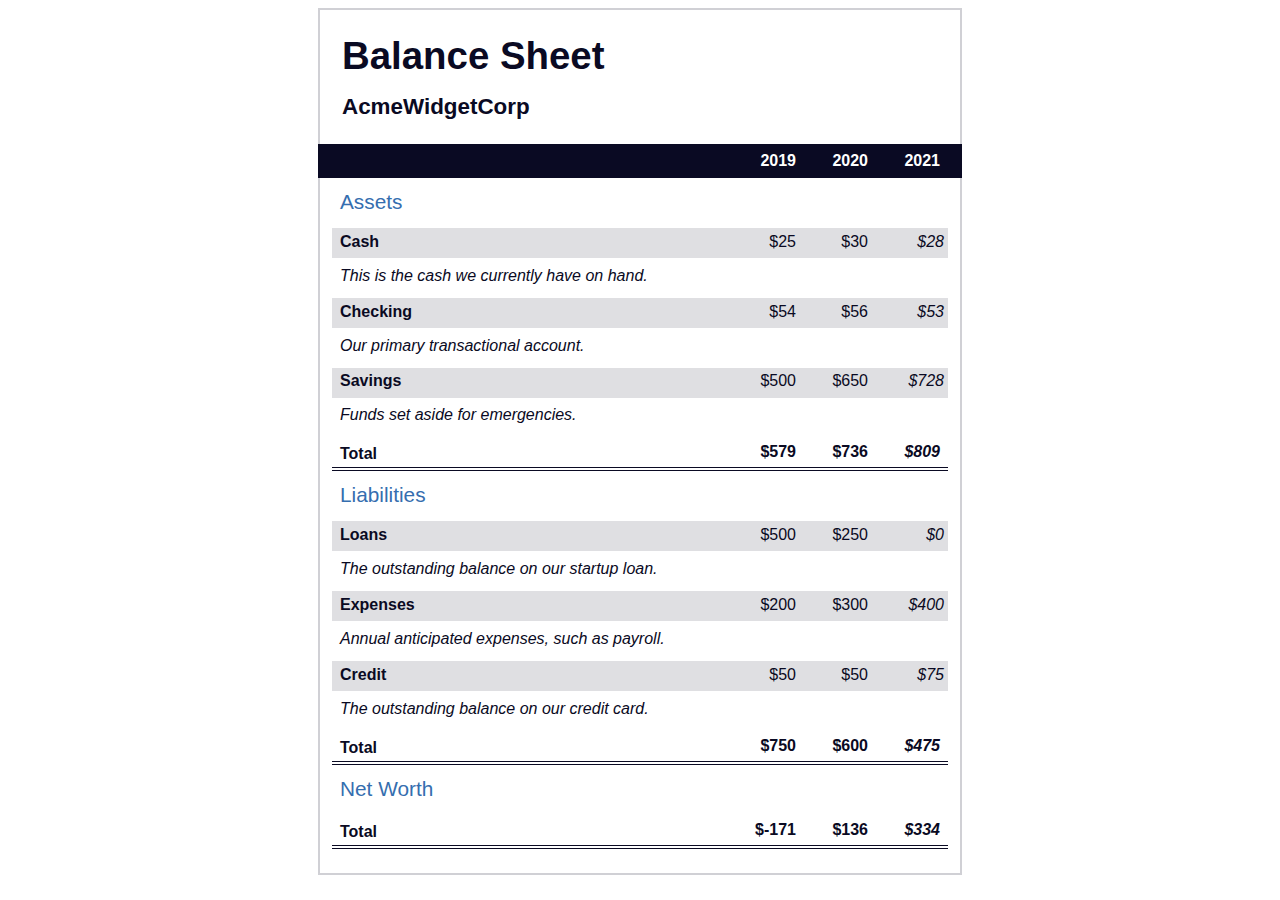
<file: Balance-Sheet/index.html>
<!DOCTYPE html>
<html lang="en">
  <head>
    <meta charset="UTF-8">
    <meta name="viewport" content="width=device-width, initial-scale=1.0">
    <title>Balance Sheet</title>
    <link rel="stylesheet" href="./styles.css">
  </head>
  <body>
    <main>
      <section>
        <h1>
          <span class="flex">
            <span>AcmeWidgetCorp</span>
            <span>Balance Sheet</span>
          </span>
        </h1>
        <div id="years" aria-hidden="true">
          <span class="year">2019</span>
          <span class="year">2020</span>
          <span class="year">2021</span>
        </div>
        <div class="table-wrap">
          <table>
            <caption>Assets</caption>
            <thead>
              <tr>
                <td></td>
                <th><span class="sr-only year">2019</span></th>
                <th><span class="sr-only year">2020</span></th>
                <th class="current"><span class="sr-only year">2021</span></th>
              </tr>
            </thead>
            <tbody>
              <tr class="data">
                <th>Cash <span class="description">This is the cash we currently have on hand.</span></th>
                <td>$25</td>
                <td>$30</td>
                <td class="current">$28</td>
              </tr>
              <tr class="data">
                <th>Checking <span class="description">Our primary transactional account.</span></th>
                <td>$54</td>
                <td>$56</td>
                <td class="current">$53</td>
              </tr>
              <tr class="data">
                <th>Savings <span class="description">Funds set aside for emergencies.</span></th>
                <td>$500</td>
                <td>$650</td>
                <td class="current">$728</td>
              </tr>
              <tr class="total">
                <th>Total <span class="sr-only">Assets</span></th>
                <td>$579</td>
                <td>$736</td>
                <td class="current">$809</td>
              </tr>
            </tbody>
          </table>
          <table>
            <caption>Liabilities</caption>
            <thead>
              <tr>
              <td></td>
              <th><span class="sr-only">2019</span></th>
              <th><span class="sr-only">2020</span></th>
              <th><span class="sr-only">2021</span></th>
              </tr>
            </thead>
            <tbody>
              <tr class="data">
                <th>Loans <span class="description">The outstanding balance on our startup loan.</span></th>
                <td>$500</td>
                <td>$250</td>
                <td class="current">$0</td>
              </tr>
              <tr class="data">
                <th>Expenses <span class="description">Annual anticipated expenses, such as payroll.</span></th>
                <td>$200</td>
                <td>$300</td>
                <td class="current">$400</td>
              </tr>
              <tr class="data">
                <th>Credit <span class="description">The outstanding balance on our credit card.</span></th>
                <td>$50</td>
                <td>$50</td>
                <td class="current">$75</td>
              </tr>
              <tr class="total">
                <th>Total <span class="sr-only">Liabilities</span></th>
                <td>$750</td>
                <td>$600</td>
                <td class="current">$475</td>
              </tr>
            </tbody>
          </table>
          <table>
            <caption>Net Worth</caption>
            <thead>
              <tr>
              <td></td>
              <th><span class="sr-only">2019</span></th>
              <th><span class="sr-only">2020</span></th>
              <th><span class="sr-only">2021</span></th>
              </tr>
            </thead>
            <tbody>
              <tr class="total">
                <th>Total <span class="sr-only">Net Worth</span></th>
                <td>$-171</td>
                <td>$136</td>
                <td class="current">$334</td>
              </tr>
            </tbody>
          </table>
        </div>
      </section>
    </main>
  </body>
</html>
</file>
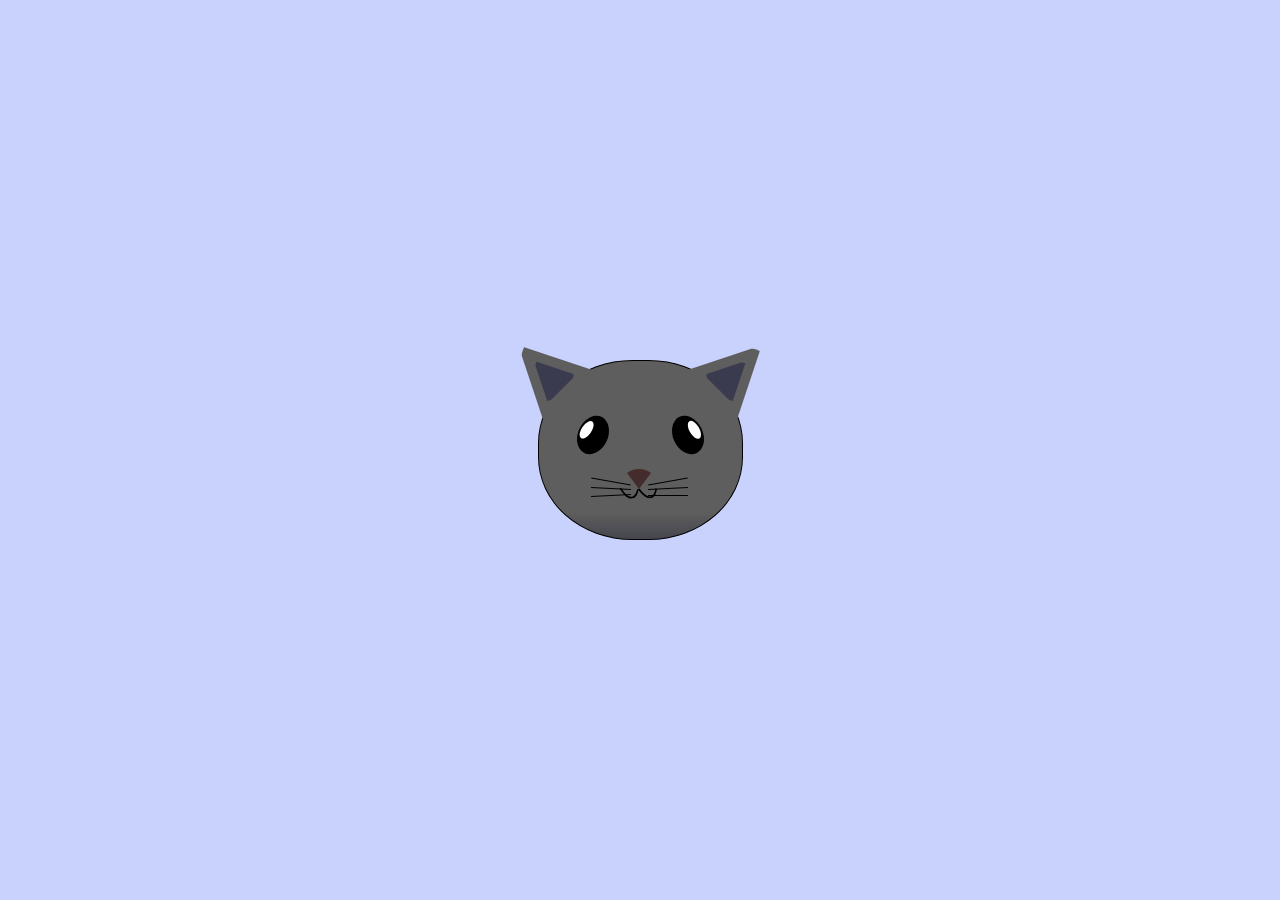
<file: Cat-Painting/index.html>
<!DOCTYPE html>
<html lang="en">
<head>
    <meta charset="UTF-8">
    <title>fCC Cat Painting</title>
    <link rel="stylesheet" href="./styles.css">
</head>
<body>
    <main>
      <div class="cat-head">
        <div class="cat-ears">
          <div class="cat-left-ear">
            <div class="cat-left-inner-ear"></div>
          </div>
          <div class="cat-right-ear">
            <div class="cat-right-inner-ear"></div>
          </div>
        </div>

        <div class="cat-eyes">
          <div class="cat-left-eye">
            <div class="cat-left-inner-eye"></div>
          </div>
          <div class="cat-right-eye">
            <div class="cat-right-inner-eye"></div>
          </div>
        </div>
        
        <div class="cat-nose"></div>

        <div class="cat-mouth">
          <div class="cat-mouth-line-left"></div>
          <div class="cat-mouth-line-right"></div>
        </div>

        <div class="cat-whiskers">
          <div class="cat-whiskers-left">
            <div class="cat-whisker-left-top"></div>
            <div class="cat-whisker-left-middle"></div>
            <div class="cat-whisker-left-bottom"></div>
          </div>
          <div class="cat-whiskers-right">
            <div class="cat-whisker-right-top"></div>
            <div class="cat-whisker-right-middle"></div>
            <div class="cat-whisker-right-bottom"></div>
          </div>
        </div>

      </div>
    </main>
</body>
</html>
</file>
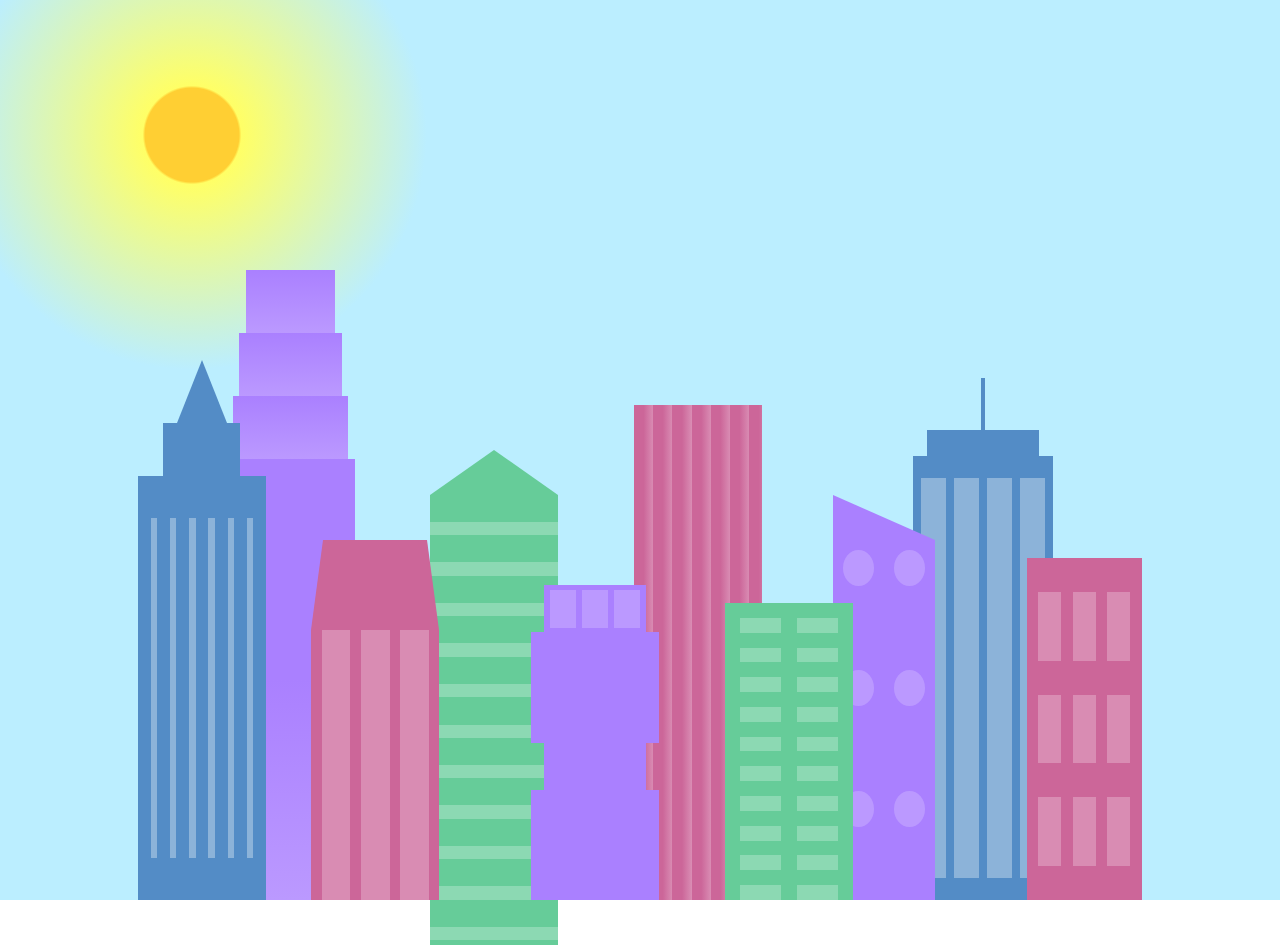
<file: City-Skyline/index.html>
<!DOCTYPE html>
<html lang="en">    
  <head>
    <meta charset="UTF-8">
    <title>City Skyline</title>
    <link href="styles.css" rel="stylesheet" />   
  </head>

  <body>
    <div class="background-buildings sky">
      <div></div>
      <div></div>
      <div class="bb1 building-wrap">
        <div class="bb1a bb1-window"></div>
        <div class="bb1b bb1-window"></div>
        <div class="bb1c bb1-window"></div>
        <div class="bb1d"></div>
      </div>
      <div class="bb2">
        <div class="bb2a"></div>
        <div class="bb2b"></div>
      </div>
      <div class="bb3"></div>
      <div></div>
      <div class="bb4 building-wrap">
        <div class="bb4a"></div>
        <div class="bb4b"></div>
        <div class="bb4c window-wrap">
          <div class="bb4-window"></div>
          <div class="bb4-window"></div>
          <div class="bb4-window"></div>
          <div class="bb4-window"></div>
        </div>
      </div>
      <div></div>
      <div></div>
    </div>

    <div class="foreground-buildings">
      <div></div>
      <div></div>
      <div class="fb1 building-wrap">
        <div class="fb1a"></div>
        <div class="fb1b"></div>
        <div class="fb1c"></div>
      </div>
      <div class="fb2">
        <div class="fb2a"></div>
        <div class="fb2b window-wrap">
          <div class="fb2-window"></div>
          <div class="fb2-window"></div>
          <div class="fb2-window"></div>
        </div>
      </div>
      <div></div>
      <div class="fb3 building-wrap">
        <div class="fb3a window-wrap">
          <div class="fb3-window"></div>
          <div class="fb3-window"></div>
          <div class="fb3-window"></div>
        </div>
        <div class="fb3b"></div>
        <div class="fb3a"></div>
        <div class="fb3b"></div>
      </div>
      <div class="fb4">
        <div class="fb4a"></div>
        <div class="fb4b">
          <div class="fb4-window"></div>
          <div class="fb4-window"></div>
          <div class="fb4-window"></div>
          <div class="fb4-window"></div>
          <div class="fb4-window"></div>
          <div class="fb4-window"></div>
        </div>
      </div>
      <div class="fb5"></div>
      <div class="fb6"></div>
      <div></div>
      <div></div>
    </div>
  </body>
</html>
</file>
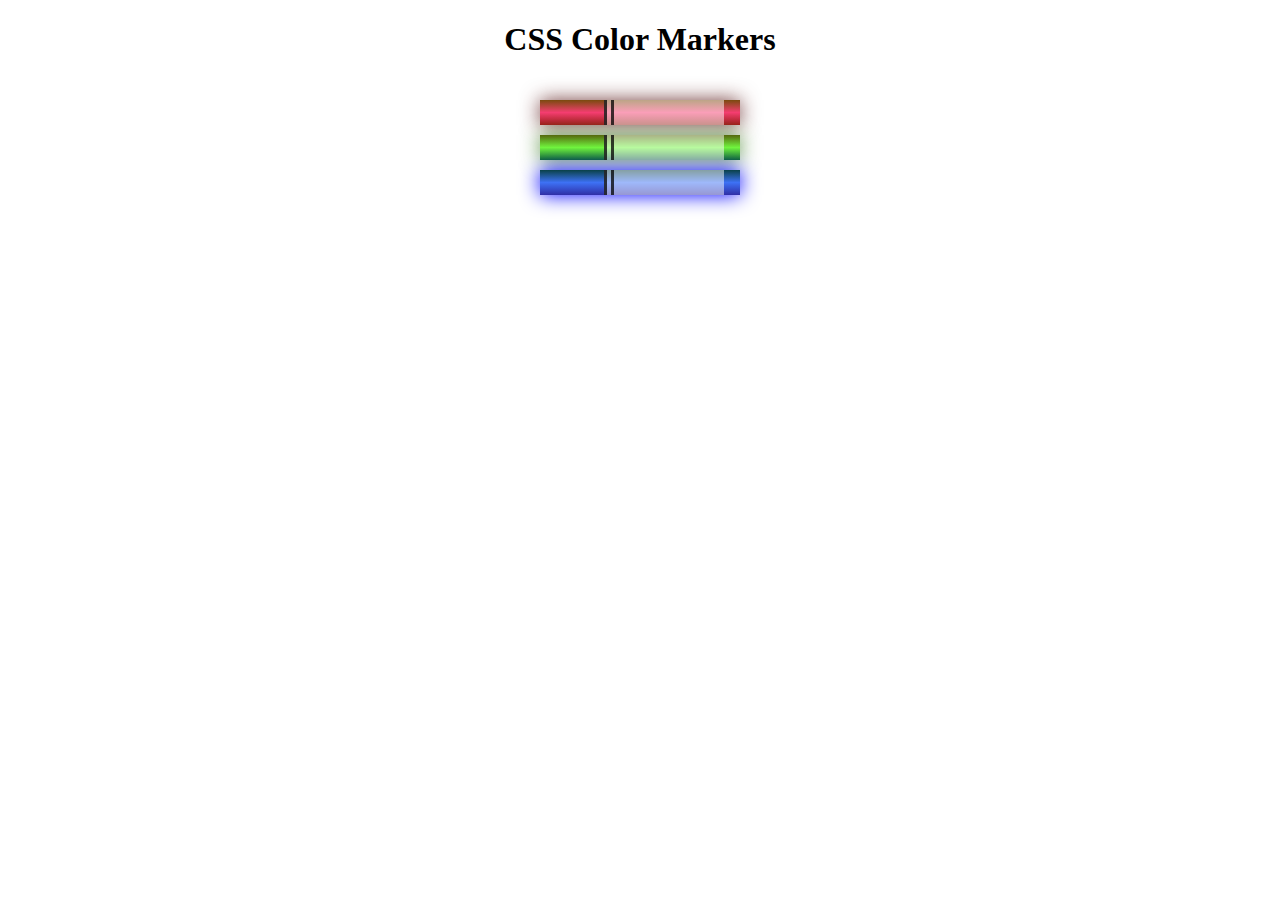
<file: Colored Markers/index.html>
<!DOCTYPE html>
<html lang="en">
  <head>
    <meta charset="utf-8">
    <meta name="viewport" content="width=device-width, initial-scale=1.0">
    <title>Colored Markers</title>
    <link rel="stylesheet" href="styles.css">
  </head>
  <body>
    <h1>CSS Color Markers</h1>
    <div class="container">
      <div class="marker red">
        <div class="cap"></div>
        <div class="sleeve"></div>
      </div>
      <div class="marker green">
        <div class="cap"></div>
        <div class="sleeve"></div>
      </div>
      <div class="marker blue">
        <div class="cap"></div>
        <div class="sleeve"></div>
      </div>
    </div>
  </body>
</html>
</file>
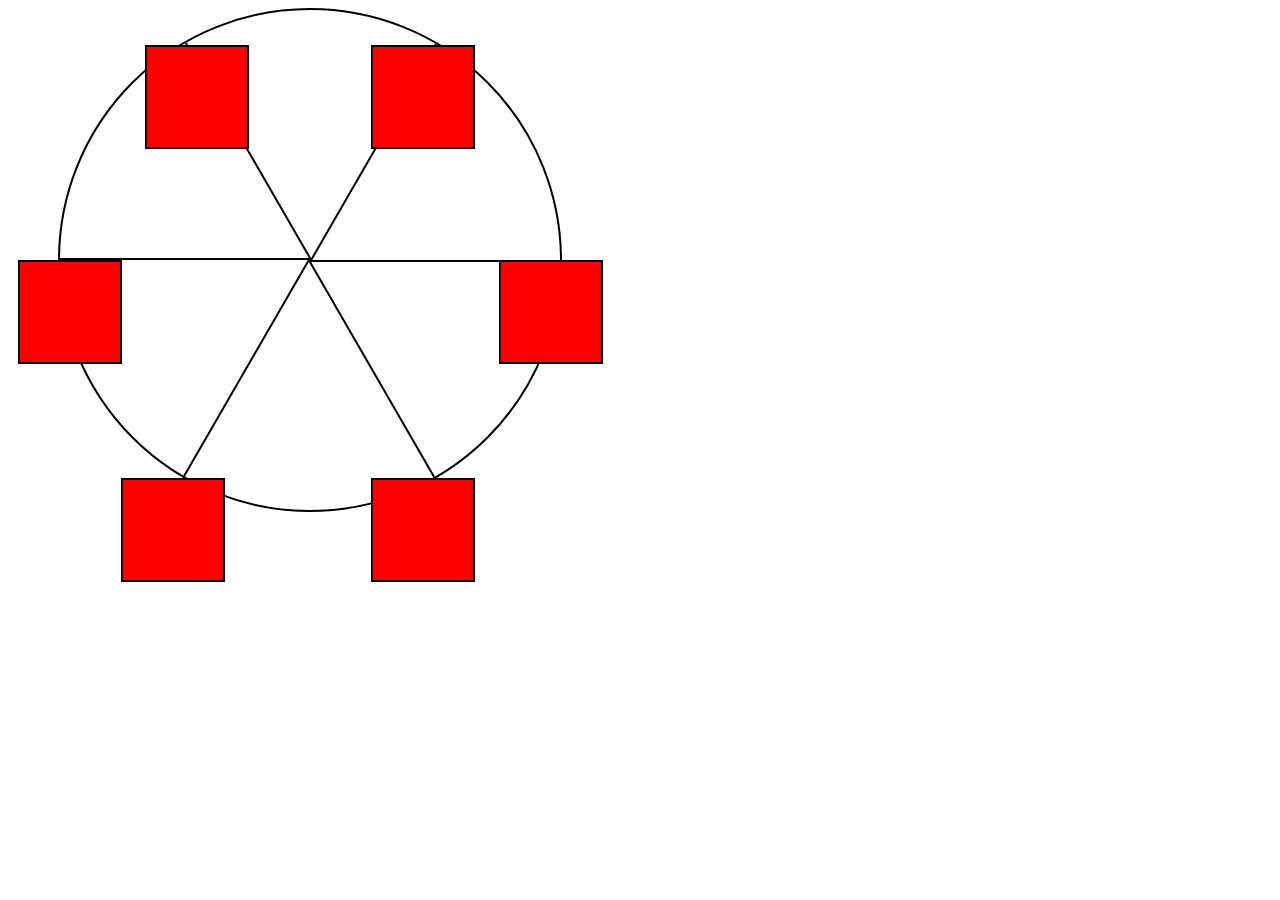
<file: Ferris-Wheel/index.html>
<!DOCTYPE html>
<html lang="en">
  <head>
    <meta charset="UTF-8">
    <title>Ferris Wheel</title>
    <link rel="stylesheet" href="./styles.css">
  </head>
  <body>
    <div class="wheel">
      <span class="line"></span>
      <span class="line"></span>
      <span class="line"></span>
      <span class="line"></span>
      <span class="line"></span>
      <span class="line"></span>

      <div class="cabin"></div>
      <div class="cabin"></div>
      <div class="cabin"></div>
      <div class="cabin"></div>
      <div class="cabin"></div>
      <div class="cabin"></div>
    </div>
  </body>
</html>
</file>
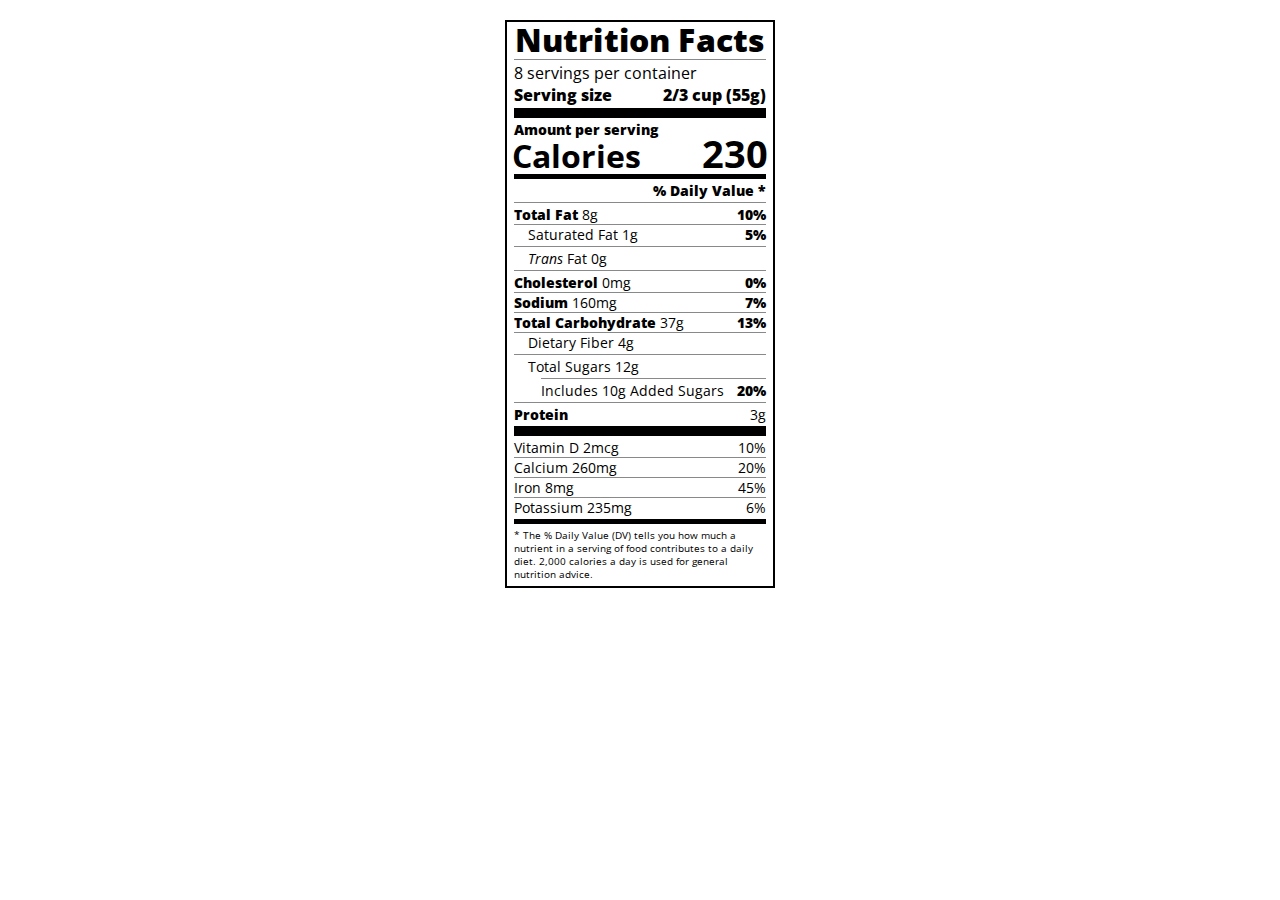
<file: Nutrition-Label/index.html>
<!DOCTYPE html>
<html lang="en">

<head>
  <meta charset="UTF-8">
  <title>Nutrition Label</title>
  <link href="https://fonts.googleapis.com/css?family=Open+Sans:400,700,800" rel="stylesheet">
  <link href="./styles.css" rel="stylesheet">
</head>

<body>
  <div class="label">
    <header>
      <h1 class="bold">Nutrition Facts</h1>
      <div class="divider"></div>
      <p>8 servings per container</p>
      <p class="bold">Serving size <span>2/3 cup (55g)</span></p>
    </header>
    <div class="divider large"></div>
    <div class="calories-info">
      <div class="left-container">
        <h2 class="bold small-text">Amount per serving</h2>
        <p>Calories</p>
      </div>
      <span>230</span>
    </div>
    <div class="divider medium"></div>
    <div class="daily-value small-text">
      <p class="bold right no-divider">% Daily Value *</p>
      <div class="divider"></div>
      <p><span><span class="bold">Total Fat</span> 8g</span> <span class="bold">10%</span></p>
      <p class="indent no-divider">Saturated Fat 1g <span class="bold">5%</span></p>
      <div class="divider"></div>
      <p class="indent no-divider"><span><i>Trans</i> Fat 0g</span></p>
      <div class="divider"></div>
      <p><span><span class="bold">Cholesterol</span> 0mg</span> <span class="bold">0%</span></p>
      <p><span><span class="bold">Sodium</span> 160mg</span> <span class="bold">7%</span></p>
      <p><span><span class="bold">Total Carbohydrate</span> 37g</span> <span class="bold">13%</span></p>
      <p class="indent no-divider">Dietary Fiber 4g</p>
      <div class="divider"></div>
      <p class="indent no-divider">Total Sugars 12g</p>
      <div class="divider double-indent"></div>
      <p class="double-indent no-divider">Includes 10g Added Sugars <span class="bold">20%</span></p>
      <div class="divider"></div>
      <p class="no-divider"><span class="bold">Protein</span> 3g</p>
      <div class="divider large"></div>
      <p>Vitamin D 2mcg <span>10%</span></p>
      <p>Calcium 260mg <span>20%</span></p>
      <p>Iron 8mg <span>45%</span></p>
      <p class="no-divider">Potassium 235mg <span>6%</span></p>
    </div>
    <div class="divider medium"></div>
    <p class="note">* The % Daily Value (DV) tells you how much a nutrient in a serving of food contributes to a daily
      diet. 2,000 calories a day is used for general nutrition advice.</p>
  </div>
</body>
</html>
</file>
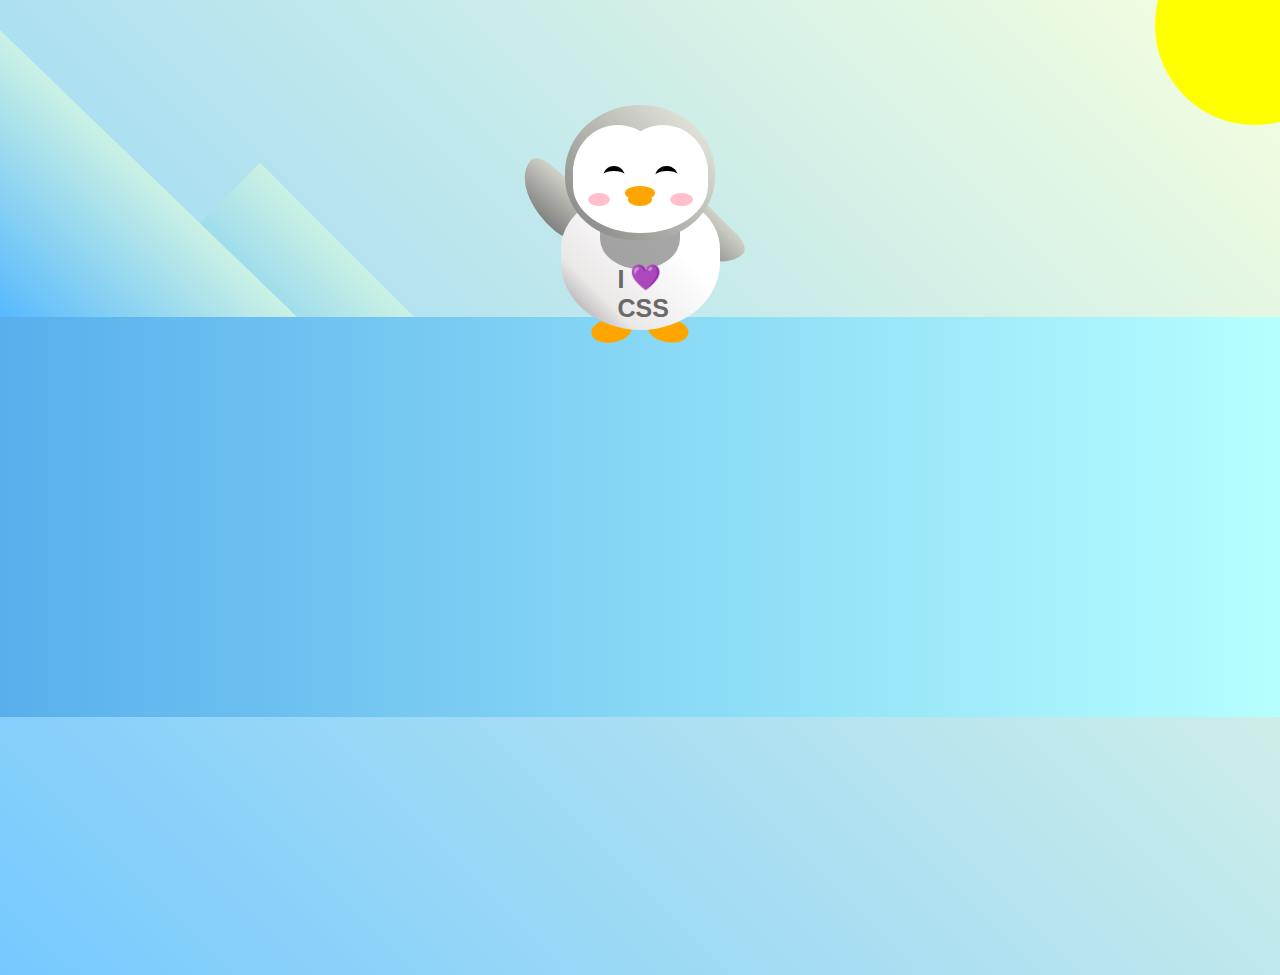
<file: Penguin/index.html>
<!DOCTYPE html>
<html lang="en">
  <head>
    <meta charset="UTF-8" />
    <link rel="stylesheet" href="./styles.css" />
    <title>Penguin</title>
    <meta name="viewport" content="width=device-width, initial-scale=1.0" />
  </head>

  <body>
    <div class="left-mountain"></div>
    <div class="back-mountain"></div>
    <div class="sun"></div>
    <div class="penguin">
      <div class="penguin-head">
        <div class="face left"></div>
        <div class="face right"></div>
        <div class="chin"></div>
        <div class="eye left">
          <div class="eye-lid"></div>
        </div>
        <div class="eye right">
          <div class="eye-lid"></div>
        </div>
        <div class="blush left"></div>
        <div class="blush right"></div>
        <div class="beak top"></div>
        <div class="beak bottom"></div>
      </div>
      <div class="shirt">
        <div>💜</div>
        <p>I CSS</p>
      </div> 
      <div class="penguin-body">
        <div class="arm left"></div>
        <div class="arm right"></div>
        <div class="foot left"></div>
        <div class="foot right"></div>
      </div>
    </div>

    <div class="ground"></div>
  </body>
</html>
</file>
<file: Balance-Sheet/styles.css>
span[class~="sr-only"] {
    border: 0 !important;
    clip: rect(1px, 1px, 1px, 1px) !important;
    clip-path: inset(50%) !important;
    height: 1px !important;
    width: 1px !important;
    position: absolute !important;
    overflow: hidden !important;
    white-space: nowrap !important;
    padding: 0 !important;
    margin: -1px !important;
  }
  
  html {
    box-sizing: border-box;
  }
  
  body {
    font-family: sans-serif;
    color: #0a0a23;
  }
  
  h1 {
    max-width: 37.25rem;
    margin: 0 auto;
    padding: 1.5rem 1.25rem;
  }
  
  h1 .flex {
    display: flex;
    flex-direction: column-reverse;
    gap: 1rem;
  }
  
  h1 .flex span:first-of-type {
    font-size: 0.7em;
  }
  
  h1 .flex span:last-of-type {
    font-size: 1.2em;
  }
  
  section {
    max-width: 40rem;
    margin: 0 auto;
    border: 2px solid #d0d0d5;
  }
  
  #years {
    display: flex;
    justify-content: flex-end;
    position: sticky;
    z-index: 999;
    top: 0;
    background: #0a0a23;
    color: #fff;
    padding: 0.5rem calc(1.25rem + 2px) 0.5rem 0;
    margin: 0 -2px;
  }
  
  #years span[class] {
    font-weight: bold;
    width: 4.5rem;
    text-align: right;
  }
  
  .table-wrap {
    padding: 0 0.75rem 1.5rem 0.75rem;
  }
  
  table {
    border-collapse: collapse;
    border: 0;
    width: 100%;
    position: relative;
    margin-top: 3rem;
  }
  
  table caption {
    color: #356eaf;
    font-size: 1.3em;
    font-weight: normal;
    position: absolute;
    top: -2.25rem;
    left: 0.5rem;
  }
  
  tbody td {
    width: 100vw;
    min-width: 4rem;
    max-width: 4rem;
  }
  
  tbody th {
    width: calc(100% - 12rem);
  }
  
  tr[class="total"] {
    border-bottom: 4px double #0a0a23;
    font-weight: bold;
  }
  
  tr[class="total"] th {
    text-align: left;
    padding: 0.5rem 0 0.25rem 0.5rem;
  }
  
  tr.total td {
    text-align: right;
    padding: 0 0.25rem;
  }
  
  tr.total td:nth-of-type(3) {
    padding-right: 0.5rem;
  }
  
  tr.total:hover {
    background-color: #99c9ff;
  }
  
  td.current {
    font-style: italic;
  }
  
  tr.data {
    background-image: linear-gradient(to bottom, #dfdfe2 1.845rem, white 1.845rem);
  }
  
  tr.data th {
    text-align: left;
    padding-top: 0.3rem;
    padding-left: 0.5rem;
  }
  
  tr.data th .description {
    display: block;
    font-weight: normal;
    font-style: italic;
    padding: 1rem 0 0.75rem;
    margin-right: -13.5rem;
  }
  
  tr.data td {
    vertical-align: top;
    padding: 0.3rem 0.25rem 0;
    text-align: right;
  }
</file>
<file: Cat-Painting/styles.css>
* {
    box-sizing: border-box;
  }
  
  body {
    background-color: #c9d2fc;
  }
  
  .cat-head {
    position: absolute;
    right: 0;
    left: 0;
    top: 0;
    bottom: 0;
    margin: auto;
    background: linear-gradient(#5e5e5e 85%, #45454f 100%);
    width: 205px;
    height: 180px;
    border: 1px solid #000;
    border-radius: 46%;
  }
  
  .cat-left-ear {
    position: absolute;
    top: -26px;
    left: -31px;
    z-index: 1;
    border-top-left-radius: 90px;
    border-top-right-radius: 10px;
    transform: rotate(-45deg);
    border-left: 35px solid transparent;
    border-right: 35px solid transparent;
    border-bottom: 70px solid #5e5e5e;
  }
  
  .cat-right-ear {
    position: absolute;
    top: -26px;
    left: 163px;
    z-index: 1;
    transform: rotate(45deg);
    border-top-left-radius: 90px;
    border-top-right-radius: 10px;
    border-left: 35px solid transparent;
    border-right: 35px solid transparent;
    border-bottom: 70px solid #5e5e5e;
  }
  
  .cat-left-inner-ear {
    position: absolute;
    top: 22px;
    left: -20px;
    border-top-left-radius: 90px;
    border-top-right-radius: 10px;
    border-bottom-right-radius: 40%;
    border-bottom-left-radius: 40%;
    border-left: 20px solid transparent;
    border-right: 20px solid transparent;
    border-bottom: 40px solid #3b3b4f;
  }
  
  .cat-right-inner-ear {
    position: absolute;
    top: 22px;
    left: -20px;
    border-top-left-radius: 90px;
    border-top-right-radius: 10px;
    border-bottom-right-radius: 40%;
    border-bottom-left-radius: 40%;
    border-left: 20px solid transparent;
    border-right: 20px solid transparent;
    border-bottom: 40px solid #3b3b4f;
  }
  
  .cat-left-eye {
    position: absolute;
    top: 54px;
    left: 39px;
    border-radius: 60%;
    transform: rotate(25deg);
    width: 30px;
    height: 40px;
    background-color: #000;
  }
  
  .cat-right-eye {
    position: absolute;
    top: 54px;
    left: 134px;
    border-radius: 60%;
    transform: rotate(-25deg);
    width: 30px;
    height: 40px;
    background-color: #000;
  }
  
  .cat-left-inner-eye {
    position: absolute;
    top: 8px;
    left: 2px;
    width: 10px;
    height: 20px;
    transform: rotate(10deg);
    background-color: #fff;
    border-radius: 60%;
  }
  
  .cat-right-inner-eye {
    position: absolute;
    top: 8px;
    left: 18px;
    transform: rotate(-5deg);
    width: 10px;
    height: 20px;
    background-color: #fff;
    border-radius: 60%;
  }
  
  .cat-nose {
    position: absolute;
    top: 108px;
    left: 85px;
    border-top-left-radius: 50%;
    border-bottom-right-radius: 50%;
    border-bottom-left-radius: 50%;
    transform: rotate(180deg);
    border-left: 15px solid transparent;
    border-right: 15px solid transparent;
    border-bottom: 20px solid #442c2c;
  }
  
  .cat-mouth div {
    width: 30px;
    height: 50px;
    border: 2px solid #000;
    border-radius: 190%/190px 150px 0 0;
    border-color: black transparent transparent transparent;
  }
  
  .cat-mouth-line-left {
    position: absolute;
    top: 88px;
    left: 74px;
    transform: rotate(170deg);
  }
  
  .cat-mouth-line-right {
    position: absolute;
    top: 88px;
    left: 91px;
    transform: rotate(165deg);
  }
  
  .cat-whiskers-left div {
    width: 40px;
    height: 1px;
    background-color: #000;
  }
  
  .cat-whiskers-right div {
    width: 40px;
    height: 1px;
    background-color: #000;
  }
  
  .cat-whisker-left-top {
    position: absolute;
    top: 120px;
    left: 52px;
    transform: rotate(10deg);
  }
  
  .cat-whisker-left-middle {
    position: absolute;
    top: 127px;
    left: 52px;
    transform: rotate(3deg);
  }
  
  .cat-whisker-left-bottom {
    position: absolute;
    top: 134px;
    left: 52px;
    transform: rotate(-3deg);
  }
  
  .cat-whisker-right-top {
    position: absolute;
    top: 120px;
    left: 109px;
    transform: rotate(-10deg);
  }
  
  .cat-whisker-right-middle {
    position: absolute;
    top: 127px;
    left: 109px;
    transform: rotate(-3deg);
  }
  
  .cat-whisker-right-bottom {
    position: absolute;
    top: 134px;
    left: 109px;
    
  }
</file>
<file: City-Skyline/styles.css>
:root {
    --building-color1: #aa80ff;
    --building-color2: #66cc99;
    --building-color3: #cc6699;
    --building-color4: #538cc6;
    --window-color1: #bb99ff;
    --window-color2: #8cd9b3;
    --window-color3: #d98cb3;
    --window-color4: #8cb3d9;
  }
  
  * {
    box-sizing: border-box;
  }
  
  body {
    height: 100vh;
    margin: 0;
    overflow: hidden;
  }
  
  .background-buildings, .foreground-buildings {
    width: 100%;
    height: 100%;
    display: flex;
    align-items: flex-end;
    justify-content: space-evenly;
    position: absolute;
    top: 0;
  }
  
  .building-wrap {
    display: flex;
    flex-direction: column;
    align-items: center;
  }
  
  .window-wrap {
    display: flex;
    align-items: center;
    justify-content: space-evenly;
  }
  
  .sky {
    background: radial-gradient(
        closest-corner circle at 15% 15%,
        #ffcf33,
        #ffcf33 20%,
        #ffff66 21%,
        #bbeeff 100%
      );
  }
  
  /* BACKGROUND BUILDINGS - "bb" stands for "background building" */
  .bb1 {
    width: 10%;
    height: 70%;
  }
  
  .bb1a {
    width: 70%;
  }
    
  .bb1b {
    width: 80%;
  }
    
  .bb1c {
    width: 90%;
  }
  
  .bb1d {
    width: 100%;
    height: 70%;
    background: linear-gradient(
        var(--building-color1) 50%,
        var(--window-color1)
      );
  }
  
  .bb1-window {
    height: 10%;
    background: linear-gradient(
        var(--building-color1),
        var(--window-color1)
      );
  }
  
  .bb2 {
    width: 10%;
    height: 50%;
  }
  
  .bb2a {
    border-bottom: 5vh solid var(--building-color2);
    border-left: 5vw solid transparent;
    border-right: 5vw solid transparent;
  }
  
  .bb2b {
    width: 100%;
    height: 100%;
    background: repeating-linear-gradient(
        var(--building-color2),
        var(--building-color2) 6%,
        var(--window-color2) 6%,
        var(--window-color2) 9%
      );
  }
  
  .bb3 {
    width: 10%;
    height: 55%;
    background: repeating-linear-gradient(
        90deg,
        var(--building-color3),
        var(--building-color3),
        var(--window-color3) 15%
      );
  }
  
  .bb4 {
    width: 11%;
    height: 58%;
  }
  
  .bb4a {
    width: 3%;
    height: 10%;
    background-color: var(--building-color4);
  }
  
  .bb4b {
    width: 80%;
    height: 5%;
    background-color: var(--building-color4);
  }
    
  .bb4c {
    width: 100%;
    height: 85%;
    background-color: var(--building-color4);
  }
  
  .bb4-window {
    width: 18%;
    height: 90%;
    background-color: var(--window-color4);
  }
  
  /* FOREGROUND BUILDINGS - "fb" stands for "foreground building" */
  .fb1 {
    width: 10%;
    height: 60%;
  }
  
  .fb1a {
    border-bottom: 7vh solid var(--building-color4);
    border-left: 2vw solid transparent;
    border-right: 2vw solid transparent;
  }
  
  .fb1b {
    width: 60%;
    height: 10%;
    background-color: var(--building-color4);
  }
    
  .fb1c {
    width: 100%;
    height: 80%;
    background: repeating-linear-gradient(
        90deg,
        var(--building-color4),
        var(--building-color4) 10%,
        transparent 10%,
        transparent 15%
      ),
      repeating-linear-gradient(
        var(--building-color4),
        var(--building-color4) 10%,
        var(--window-color4) 10%,
        var(--window-color4) 90%
      );
  }
  
  .fb2 {
    width: 10%;
    height: 40%;
  }
  
  .fb2a {
    width: 100%;
    border-bottom: 10vh solid var(--building-color3);
    border-left: 1vw solid transparent;
    border-right: 1vw solid transparent;
  }
  
  .fb2b {
    width: 100%;
    height: 75%;
    background-color: var(--building-color3);
  }
  
  .fb2-window {
    width: 22%;
    height: 100%;
    background-color: var(--window-color3);
  }
  
  .fb3 {
    width: 10%;
    height: 35%;
  }
    
  .fb3a {
    width: 80%;
    height: 15%;
    background-color: var(--building-color1);
  }
    
  .fb3b {
    width: 100%;
    height: 35%;
    background-color: var(--building-color1);
  }
  
  .fb3-window {
    width: 25%;
    height: 80%;
    background-color: var(--window-color1);
  }
  
  .fb4 {
    width: 8%;
    height: 45%;
    position: relative;
    left: 10%;
  }
  
  .fb4a {
    border-top: 5vh solid transparent;
    border-left: 8vw solid var(--building-color1);
  }
  
  .fb4b {
    width: 100%;
    height: 89%;
    background-color: var(--building-color1);
    display: flex;
    flex-wrap: wrap;
  }
  
  .fb4-window {
    width: 30%;
    height: 10%;
    border-radius: 50%;
    background-color: var(--window-color1);
    margin: 10%;
  }
  
  .fb5 {
    width: 10%;
    height: 33%;
    position: relative;
    right: 10%;
    background: repeating-linear-gradient(
        var(--building-color2),
        var(--building-color2) 5%,
        transparent 5%,
        transparent 10%
      ),
      repeating-linear-gradient(
        90deg,
        var(--building-color2),
        var(--building-color2) 12%,
        var(--window-color2) 12%,
        var(--window-color2) 44%
      );
  }
  
  .fb6 {
    width: 9%;
    height: 38%;
    background: repeating-linear-gradient(
        90deg,
        var(--building-color3),
        var(--building-color3) 10%,
        transparent 10%,
        transparent 30%
      ),
      repeating-linear-gradient(
        var(--building-color3),
        var(--building-color3) 10%,
        var(--window-color3) 10%,
        var(--window-color3) 30%
      );
  }
  
  @media (max-width: 1000px) {
    :root {
      --building-color1: #000;
      --building-color2: #000;
      --building-color3: #000;
      --building-color4: #000;
    }
    .sky {
      background: radial-gradient(
          closest-corner circle at 15% 15%,
          #ccc,
          #ccc 20%,
          #445 21%,
          #223 100%
        );
    }
  }
</file>
<file: Colored Markers/styles.css>
h1 {
    text-align: center;
  }
  
  .container {
    background-color: rgb(255, 255, 255);
    padding: 10px 0;
  }
  
  .marker {
    width: 200px;
    height: 25px;
    margin: 10px auto;
  }
  
  .cap {
    width: 60px;
    height: 25px;
  }
  
  .sleeve {
    width: 110px;
    height: 25px;
    background-color: rgba(255, 255, 255, 0.5);
    border-left: 10px double rgba(0, 0, 0, 0.75);
  }
  
  .cap, .sleeve {
    display: inline-block;
  }
  
  .red {
    background: linear-gradient(rgb(122, 74, 14), rgb(245, 62, 113), rgb(162, 27, 27));
    box-shadow: 0 0 20px 0 rgba(83, 14, 14, 0.8);
  }
  
  .green {
    background: linear-gradient(#55680D, #71F53E, #116C31);
    box-shadow: 0 0 20px 0 #3B7E20CC;
  }
  
  .blue {
    background: linear-gradient(hsl(186, 76%, 16%), hsl(223, 90%, 60%), hsl(240, 56%, 42%));
    box-shadow: 0 0 20px 0 blue;
  }
</file>
<file: Ferris-Wheel/styles.css>
.wheel {
    border: 2px solid black;
    border-radius: 50%;
    margin-left: 50px;
    position: absolute;
    height: 55vw;
    width: 55vw;
    max-width: 500px;
    max-height: 500px;
    animation-name: wheel;
    animation-duration: 10s;
    animation-iteration-count: infinite;
    animation-timing-function: linear;
  }
  
  .line {
    background-color: black;
    width: 50%;
    height: 2px;
    position: absolute;
    top: 50%;
    left: 50%;
    transform-origin: 0% 0%;
  }
  
  .line:nth-of-type(2) {
    transform: rotate(60deg);
  }
  .line:nth-of-type(3) {
    transform: rotate(120deg);
  }
  .line:nth-of-type(4) {
    transform: rotate(180deg);
  }
  .line:nth-of-type(5) {
    transform: rotate(240deg);
  }
  .line:nth-of-type(6) {
    transform: rotate(300deg);
  }
  
  .cabin {
    background-color: red;
    width: 20%;
    height: 20%;
    position: absolute;
    border: 2px solid;
    transform-origin: 50% 0%;
    animation: cabins 10s ease-in-out infinite;
  }
  
  .cabin:nth-of-type(1) {
    right: -8.5%;
    top: 50%;
  }
  .cabin:nth-of-type(2) {
    right: 17%;
    top: 93.5%;
  }
  .cabin:nth-of-type(3) {
    right: 67%;
    top: 93.5%;
  }
  .cabin:nth-of-type(4) {
    left: -8.5%;
    top: 50%;
  }
  .cabin:nth-of-type(5) {
    left: 17%;
    top: 7%;
  }
  .cabin:nth-of-type(6) {
    right: 17%;
    top: 7%;
  }
  
  @keyframes wheel {
     0% {
       transform: rotate(0deg);
     }
     100% {
       transform: rotate(360deg);
     }
  }
  
  @keyframes cabins {
    0% {
      transform: rotate(0deg);
    }
    25% {
      background-color: yellow;
    }
    50% {
      background-color: purple;
    }
    100% {
      transform: rotate(-360deg);
    }
  }
</file>
<file: Nutrition-Label/styles.css>
* {
    box-sizing: border-box;
  }
  
  html {
    font-size: 16px;
  }
  
  body {
    font-family: 'Open Sans', sans-serif;
  }
  
  .label {
    border: 2px solid black;
    width: 270px;
    margin: 20px auto;
    padding: 0 7px;
  }
  
  header h1 {
    text-align: center;
    margin: -4px 0;
    letter-spacing: 0.15px
  }
  
  p {
    margin: 0;
    display: flex;
    justify-content: space-between;
  }
  
  .divider {
    border-bottom: 1px solid #888989;
    margin: 2px 0;
  }
  
  .bold {
    font-weight: 800;
  }
  
  .large {
    height: 10px;
  }
  
  .large, .medium {
    background-color: black;
    border: 0;
  }
  
  .medium {
    height: 5px;
  }
  
  .small-text {
    font-size: 0.85rem;
  }
  
  
  .calories-info {
    display: flex;
    justify-content: space-between;
    align-items: flex-end;
  }
  
  .calories-info h2 {
    margin: 0;
  }
  
  .left-container p {
    margin: -5px -2px;
    font-size: 2em;
    font-weight: 700;
  }
  
  .calories-info span {
    margin: -7px -2px;
    font-size: 2.4em;
    font-weight: 700;
  }
  
  .right {
    justify-content: flex-end;
  }
  
  .indent {
    margin-left: 1em;
  }
  
  .double-indent {
    margin-left: 2em;
  }
  
  .daily-value p:not(.no-divider) {
    border-bottom: 1px solid #888989;
  }
  
  .note {
    font-size: 0.6rem;
    margin: 5px 0;
  }
</file>
<file: Penguin/styles.css>
:root {
    --penguin-face: white;
    --penguin-picorna: orange;
    --penguin-skin: gray;
  }
  
  body {
    background: linear-gradient(45deg, rgb(118, 201, 255), rgb(247, 255, 222));
    margin: 0;
    padding: 0;
    width: 100%;
    height: 100vh;
    overflow: hidden;
  }
  
  .left-mountain {
    width: 300px;
    height: 300px;
    background: linear-gradient(rgb(203, 241, 228), rgb(80, 183, 255));
    position: absolute;
    transform: skew(0deg, 44deg);
    z-index: 2;
    margin-top: 100px;
  }
  
  .back-mountain {
    width: 300px;
    height: 300px;
    background: linear-gradient(rgb(203, 241, 228), rgb(47, 170, 255));
    position: absolute;
    z-index: 1;
    transform: rotate(45deg);
    left: 110px;
    top: 225px;
  }
  
  .sun {
    width: 200px;
    height: 200px;
    background-color: yellow;
    position: absolute;
    border-radius: 50%;
    top: -75px;
    right: -75px;
  }
  
  .penguin {
    width: 300px;
    height: 300px;
    margin: auto;
    margin-top: 75px;
    z-index: 4;
    position: relative;
    transition: transform 1s ease-in-out 0ms;
  }
  
  .penguin * {
    position: absolute;
  }
  
  .penguin:active {
    transform: scale(1.5);
    cursor: not-allowed;
  }
  
  .penguin-head {
    width: 50%;
    height: 45%;
    background: linear-gradient(
      45deg,
      var(--penguin-skin),
      rgb(239, 240, 228)
    );
    border-radius: 70% 70% 65% 65%;
    top: 10%;
    left: 25%;
    z-index: 1;
  }
  
  .face {
    width: 60%;
    height: 70%;
    background-color: var(--penguin-face);
    border-radius: 70% 70% 60% 60%;
    top: 15%;
  }
  
  .face.left {
    left: 5%;
  }
  
  .face.right {
    right: 5%;
  }
  
  .chin {
    width: 90%;
    height: 70%;
    background-color: var(--penguin-face);
    top: 25%;
    left: 5%;
    border-radius: 70% 70% 100% 100%;
  }
  
  .eye {
    width: 15%;
    height: 17%;
    background-color: black;
    top: 45%;
    border-radius: 50%;
  }
  
  .eye.left {
    left: 25%;
  }
  
  .eye.right {
    right: 25%;
  }
  
  .eye-lid {
    width: 150%;
    height: 100%;
    background-color: var(--penguin-face);
    top: 25%;
    left: -23%;
    border-radius: 50%;
  }
  
  .blush {
    width: 15%;
    height: 10%;
    background-color: pink;
    top: 65%;
    border-radius: 50%;
  }
  
  .blush.left {
    left: 15%;
  }
  
  .blush.right {
    right: 15%;
  }
  
  .beak {
    height: 10%;
    background-color: var(--penguin-picorna);
    border-radius: 50%;
  }
  
  .beak.top {
    width: 20%;
    top: 60%;
    left: 40%;
  }
  
  .beak.bottom {
    width: 16%;
    top: 65%;
    left: 42%;
  }
  
  .shirt {
    font: bold 25px Helvetica, sans-serif;
    top: 165px;
    left: 127.5px;
    z-index: 1;
    color: #6a6969;
  }
  
  .shirt div {
    font-weight:  initial;
    top: 22.5px;
    left: 12px;
  }
  
  .penguin-body {
    width: 53%;
    height: 45%;
    background: linear-gradient(
      45deg,
      rgb(134, 133, 133) 0%,
      rgb(234, 231, 231) 25%,
      white 67%
    );
    border-radius: 80% 80% 100% 100%;
    top: 40%;
    left: 23.5%;
  }
  
  .penguin-body::before {
    content: "";
    position: absolute;
    width: 50%;
    height: 45%;
    background-color: var(--penguin-skin);
    top: 10%;
    left: 25%;
    border-radius: 0% 0% 100% 100%;
    opacity: 70%;
  }
  
  .arm {
    width: 30%;
    height: 60%;
    background: linear-gradient(
      90deg,
      var(--penguin-skin),
      rgb(209, 210, 199)
    );
    border-radius: 30% 30% 30% 120%;
    z-index: -1;
  }
  
  .arm.left {
    top: 35%;
    left: 5%;
    transform-origin: top left; 
    transform: rotate(130deg) scaleX(-1);
    animation: 3s linear infinite wave;
  }
  
  .arm.right {
    top: 0%;
    right: -5%;
    transform: rotate(-45deg);
  }
  
  @keyframes wave {
    10% {
      transform: rotate(110deg) scaleX(-1);
    }
    20% {
      transform: rotate(130deg) scaleX(-1);
    }
    30% {
      transform: rotate(110deg) scaleX(-1);
    }
    40% {
      transform: rotate(130deg) scaleX(-1);
    }
  }
  
  .foot {
    width:  15%;
    height: 30%;
    background-color: var(--penguin-picorna);
    top: 85%;
    border-radius: 50%;
    z-index: -1;
  }
  
  .foot.left {
    left: 25%;
    transform: rotate(80deg);
  }
  
  .foot.right {
    right: 25%;
    transform: rotate(-80deg);
  }
  
  .ground {
    width: 100vw;
    height: 400px;
    background: linear-gradient(90deg, rgb(88, 175, 236), rgb(182, 255, 255));
    z-index: 3;
    position: absolute;
    margin-top: -58px;
  }
</file>
